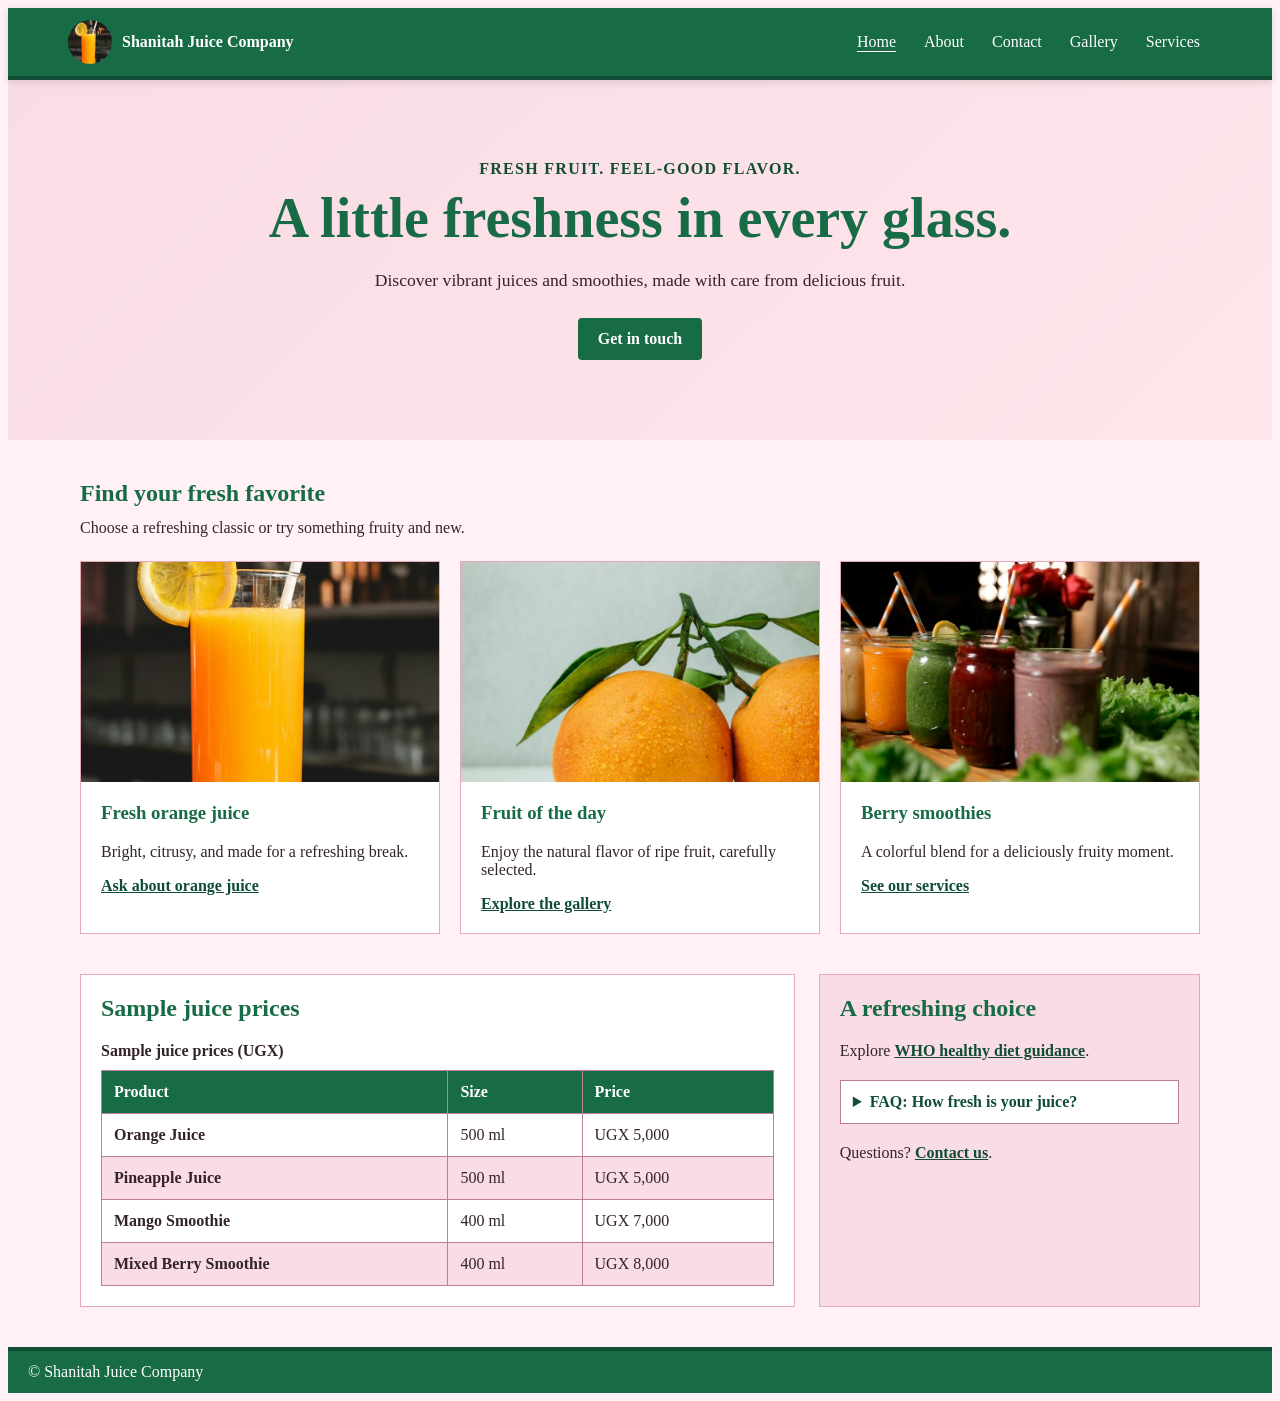
<file: index.html>
<!DOCTYPE html>
<html lang="en">
<head>
  <meta charset="UTF-8">
  <meta name="viewport" content="width=device-width, initial-scale=1.0">
  <title>Fresh Juice & Smoothies | Shanitah Juice Company</title>
  <link rel="stylesheet" href="style.css">
</head>
<body class="landing-page">
  <header class="landing-header">
    <nav aria-label="Main navigation">
      <a class="brand" href="index.html">
        <img src="orange-juice.jpg" alt="Glass of orange juice representing Shanitah Juice Company">
        <span>Shanitah Juice Company</span>
      </a>
      <ul class="nav-links">
        <li><a href="index.html" aria-current="page">Home</a></li>
        <li><a href="about.html">About</a></li>
        <li><a href="contact.html">Contact</a></li>
        <li><a href="gallery.html">Gallery</a></li>
        <li><a href="services.html">Services</a></li>
      </ul>
    </nav>
  </header>
  <main>
    <section class="landing-hero" aria-labelledby="welcome-heading">
      <p class="landing-eyebrow">Fresh fruit. Feel-good flavor.</p>
      <h1 id="welcome-heading">A little freshness in every glass.</h1>
      <p>Discover vibrant juices and smoothies, made with care from delicious fruit.</p>
      <a class="landing-cta" href="contact.html">Get in touch</a>
    </section>
    <section class="landing-products" id="products" aria-labelledby="products-heading">
      <h2 id="products-heading">Find your fresh favorite</h2>
      <p class="landing-intro">Choose a refreshing classic or try something fruity and new.</p>
      <div class="product-grid">
        <article class="product-card">
          <img src="orange-juice.jpg" alt="Glass of orange juice garnished with a fresh orange slice">
          <div class="product-card-content">
            <h3>Fresh orange juice</h3>
            <p>Bright, citrusy, and made for a refreshing break.</p>
            <a href="contact.html">Ask about orange juice</a>
          </div>
        </article>
        <article class="product-card">
          <img src="fresh-fruit.jpg" alt="Fresh oranges ready to be made into juice">
          <div class="product-card-content">
            <h3>Fruit of the day</h3>
            <p>Enjoy the natural flavor of ripe fruit, carefully selected.</p>
            <a href="gallery.html">Explore the gallery</a>
          </div>
        </article>
        <article class="product-card">
          <img src="berry-smoothie.jpg" alt="Colorful fruit smoothies served in glass jars">
          <div class="product-card-content">
            <h3>Berry smoothies</h3>
            <p>A colorful blend for a deliciously fruity moment.</p>
            <a href="services.html">See our services</a>
          </div>
        </article>
      </div>
    </section>
    <section class="landing-bottom" aria-label="Prices and helpful information">
      <section class="landing-prices" aria-labelledby="prices-heading">
        <h2 id="prices-heading">Sample juice prices</h2>
        <div class="table-wrap">
          <table class="price-table">
            <caption>Sample juice prices (UGX)</caption>
            <thead>
              <tr>
                <th scope="col">Product</th>
                <th scope="col">Size</th>
                <th scope="col">Price</th>
              </tr>
            </thead>
            <tbody>
              <tr>
                <th scope="row">Orange Juice</th>
                <td>500 ml</td>
                <td>UGX 5,000</td>
              </tr>
              <tr>
                <th scope="row">Pineapple Juice</th>
                <td>500 ml</td>
                <td>UGX 5,000</td>
              </tr>
              <tr>
                <th scope="row">Mango Smoothie</th>
                <td>400 ml</td>
                <td>UGX 7,000</td>
              </tr>
              <tr>
                <th scope="row">Mixed Berry Smoothie</th>
                <td>400 ml</td>
                <td>UGX 8,000</td>
              </tr>
            </tbody>
          </table>
        </div>
      </section>
      <aside class="landing-aside" aria-labelledby="healthy-heading">
        <h2 id="healthy-heading">A refreshing choice</h2>
        <p>Explore <a href="https://www.who.int/health-topics/healthy-diet" target="_blank" rel="noopener noreferrer">WHO healthy diet guidance</a>.</p>
        <details class="home-details">
          <summary>FAQ: How fresh is your juice?</summary>
          <p>We prepare our juice with ripe fruit for a fresh, flavorful drink.</p>
        </details>
        <p>Questions? <a href="contact.html">Contact us</a>.</p>
      </aside>
    </section>
  </main>
  <footer class="site-footer">
    <p>&copy; Shanitah Juice Company</p>
  </footer>
</body>
</html>
</file>
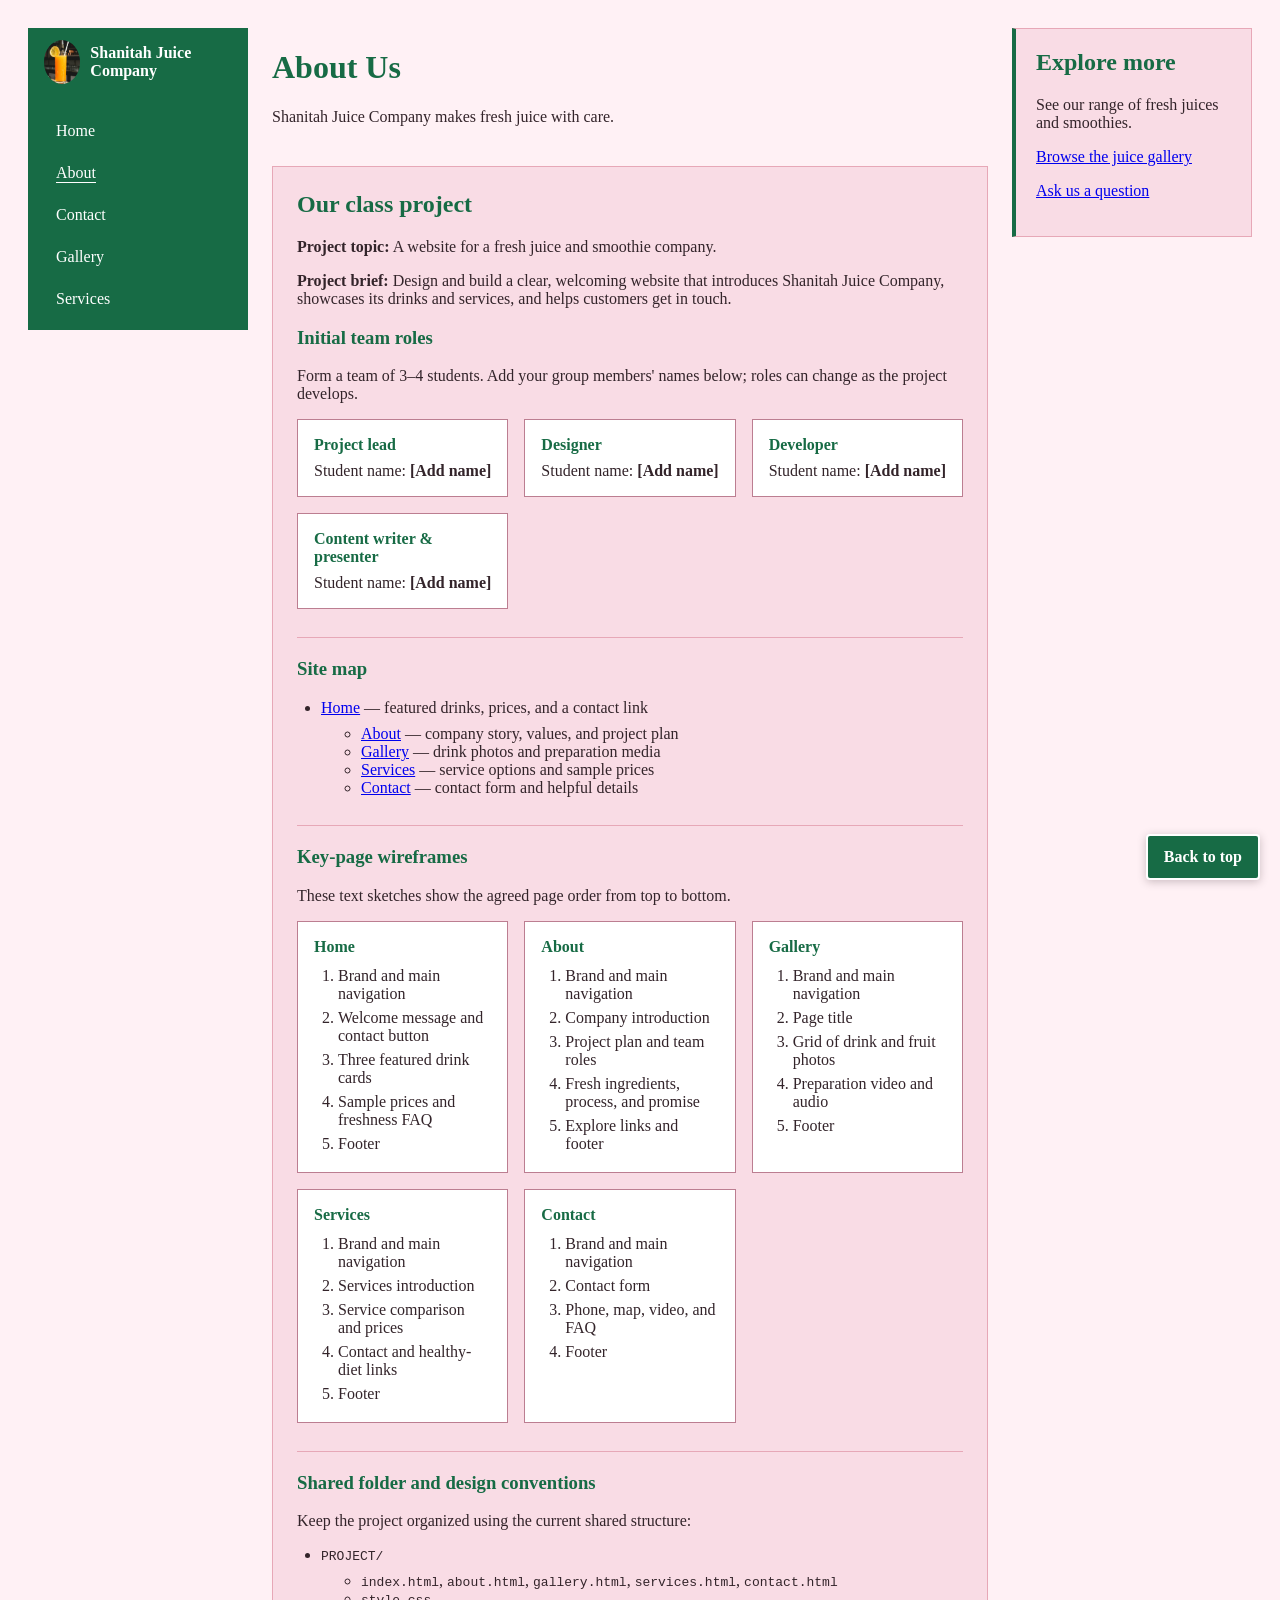
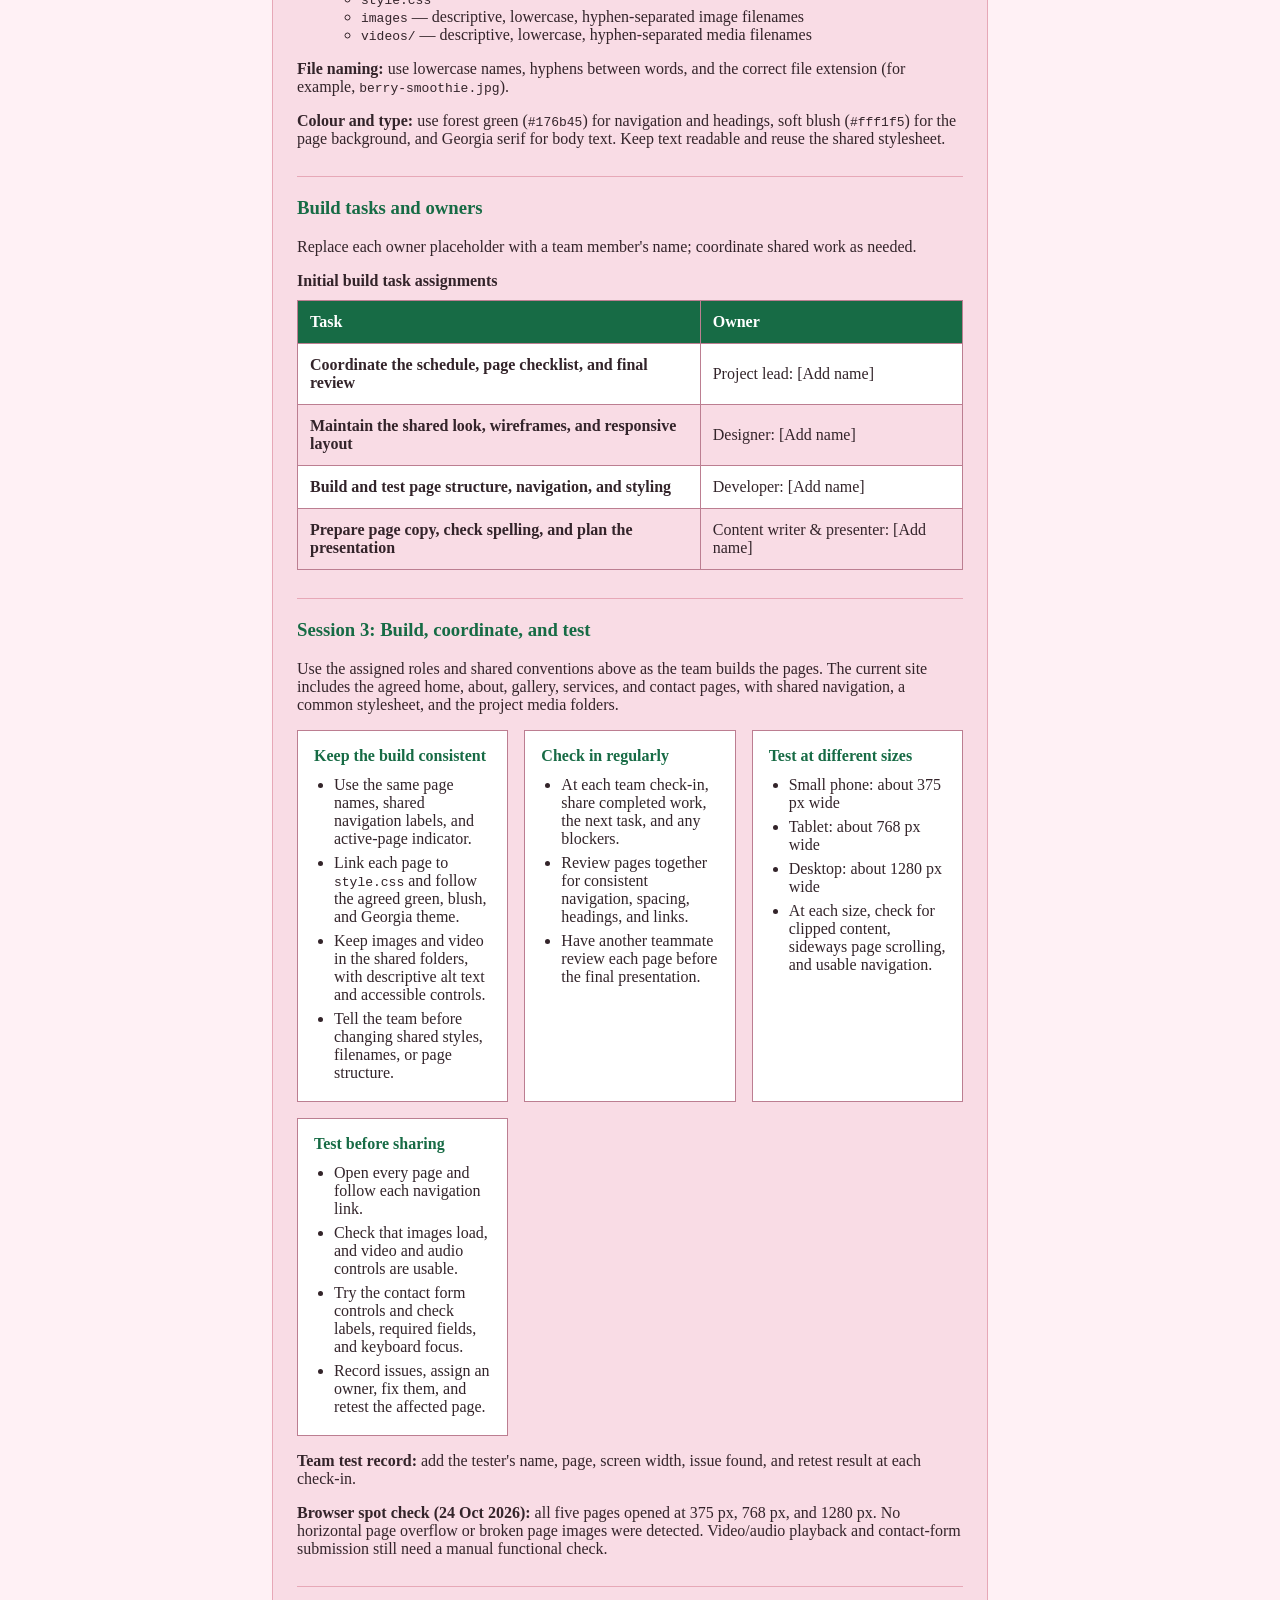
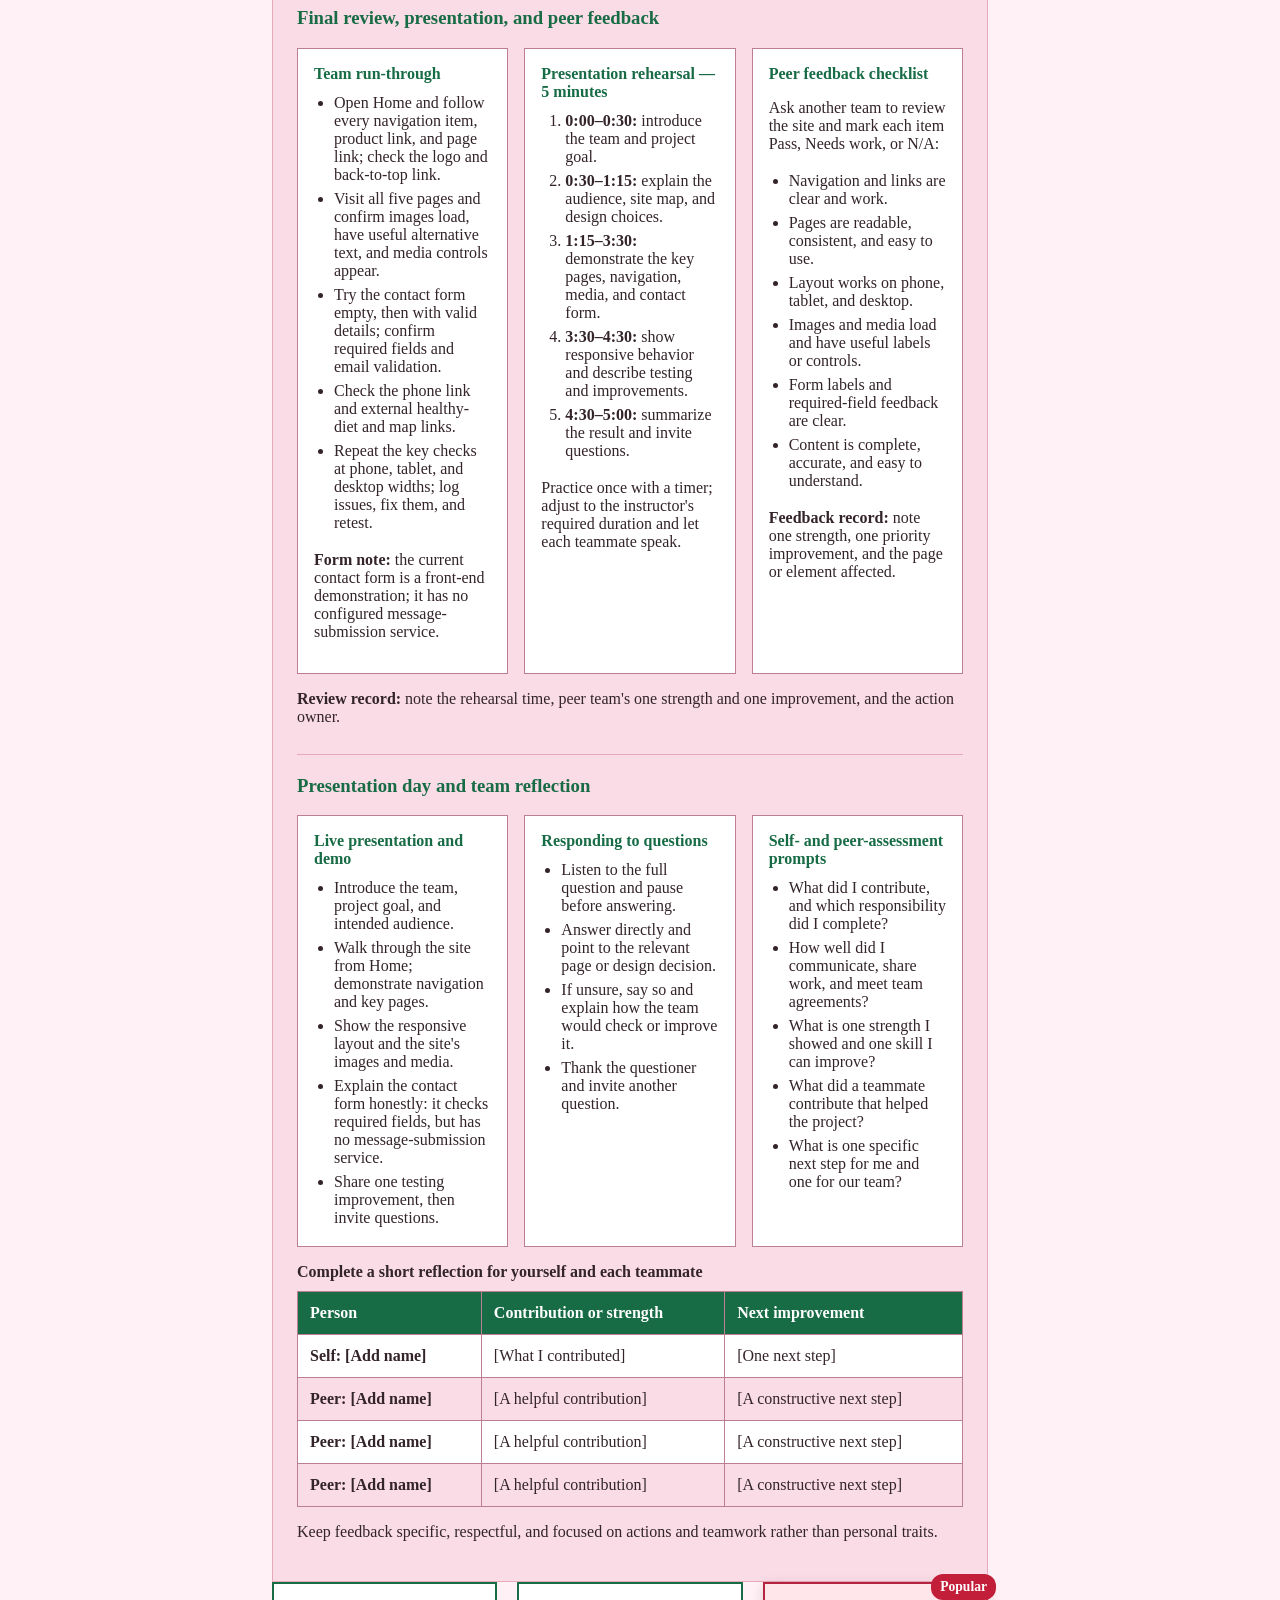
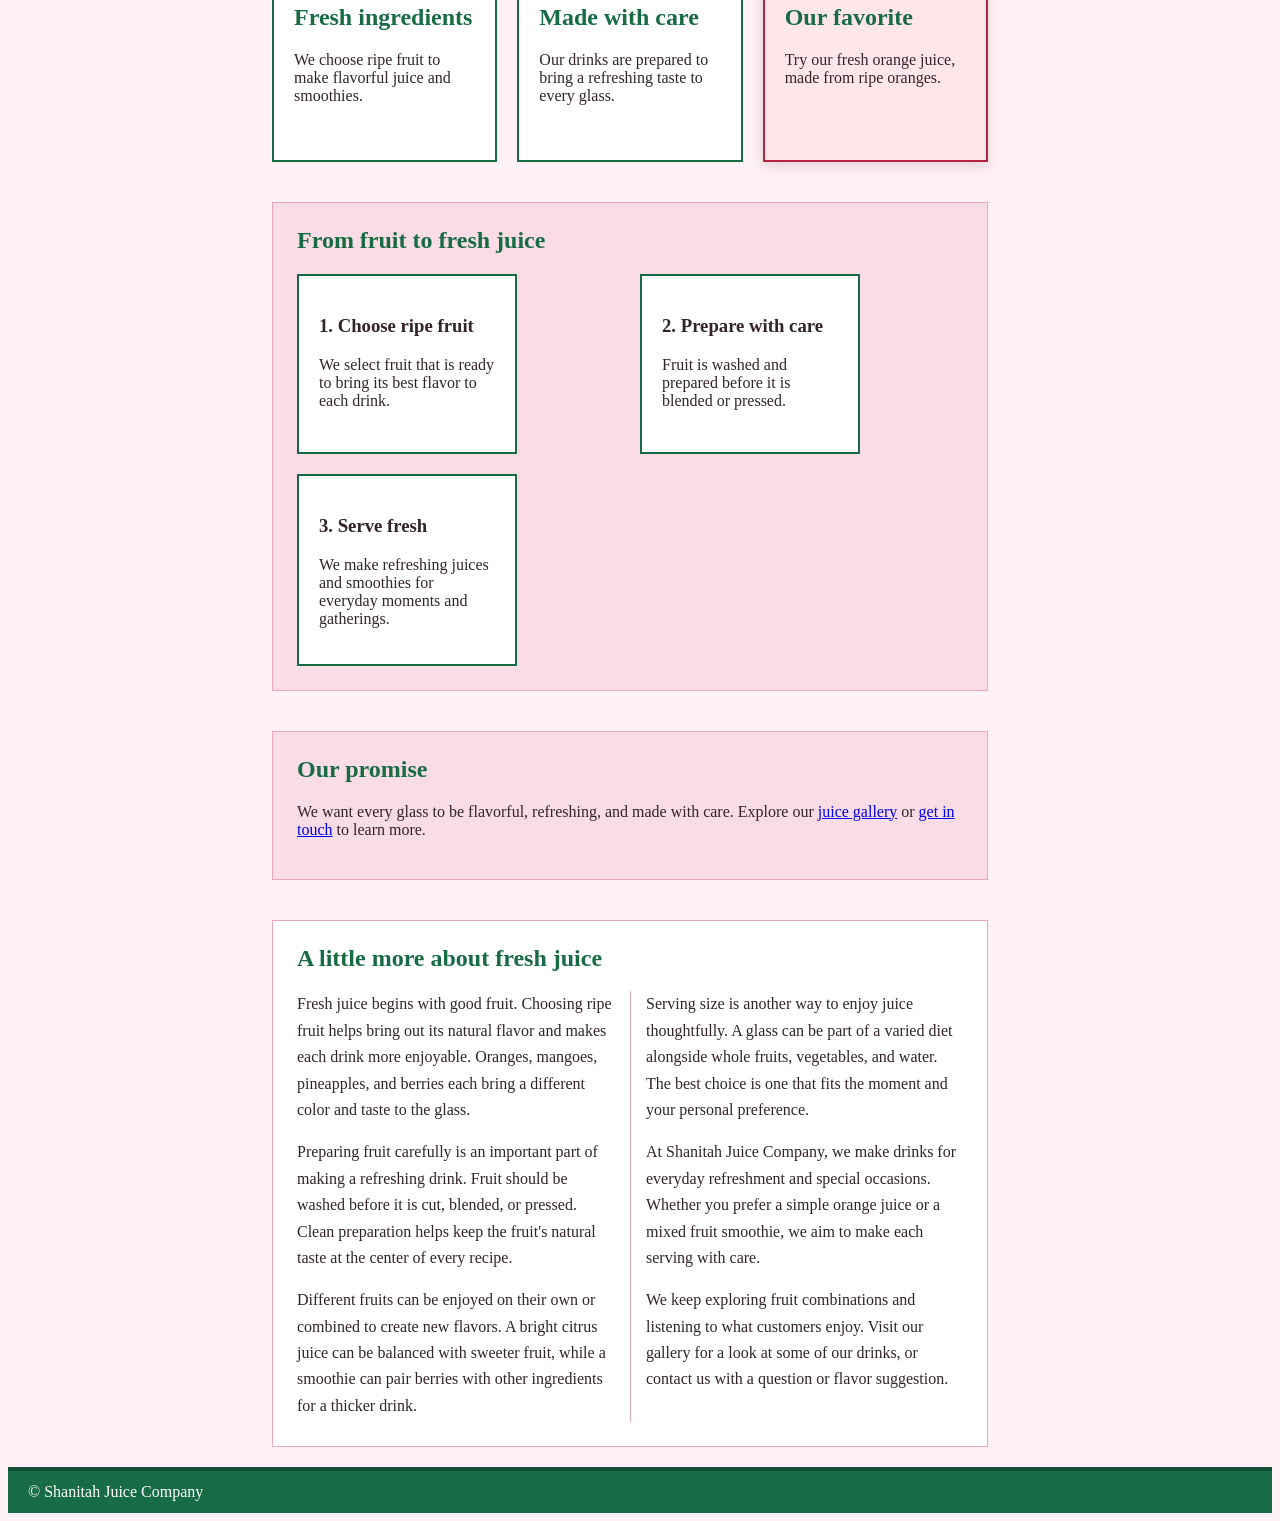
<file: about.html>
<!DOCTYPE html>
<html lang="en">
<head>
  <meta charset="UTF-8">
  <meta name="viewport" content="width=device-width, initial-scale=1.0">
  <title>About | Shanitah Juice Company</title>
  <link rel="stylesheet" href="style.css">
</head>
<body class="positioning-page">
  <div class="responsive-layout">
    <header id="page-top">
      <nav aria-label="Main navigation">
        <a class="brand" href="index.html">
          <img src="orange-juice.jpg" alt="Glass of orange juice representing Shanitah Juice Company">
          <span>Shanitah Juice Company</span>
        </a>
        <ul class="nav-links">
          <li><a href="index.html">Home</a></li>
          <li><a href="about.html" aria-current="page">About</a></li>
          <li><a href="contact.html">Contact</a></li>
          <li><a href="gallery.html">Gallery</a></li>
          <li><a href="services.html">Services</a></li>
        </ul>
      </nav>
    </header>
  <main class="container about-page responsive-content">
    <h1>About Us</h1>
    <p>Shanitah Juice Company makes fresh juice with care.</p>
    <section class="project-planning" aria-labelledby="project-heading">
      <h2 id="project-heading">Our class project</h2>
      <p><strong>Project topic:</strong> A website for a fresh juice and smoothie company.</p>
      <p><strong>Project brief:</strong> Design and build a clear, welcoming website that introduces Shanitah Juice Company, showcases its drinks and services, and helps customers get in touch.</p>
      <h3>Initial team roles</h3>
      <p>Form a team of 3–4 students. Add your group members' names below; roles can change as the project develops.</p>
      <div class="project-role-grid">
        <article class="project-role">
          <h4>Project lead</h4>
          <p>Student name: <span>[Add name]</span></p>
        </article>
        <article class="project-role">
          <h4>Designer</h4>
          <p>Student name: <span>[Add name]</span></p>
        </article>
        <article class="project-role">
          <h4>Developer</h4>
          <p>Student name: <span>[Add name]</span></p>
        </article>
        <article class="project-role">
          <h4>Content writer &amp; presenter</h4>
          <p>Student name: <span>[Add name]</span></p>
        </article>
      </div>
      <section class="planning-block" aria-labelledby="site-map-heading">
        <h3 id="site-map-heading">Site map</h3>
        <ul class="site-map">
          <li><a href="index.html">Home</a> — featured drinks, prices, and a contact link
            <ul>
              <li><a href="about.html">About</a> — company story, values, and project plan</li>
              <li><a href="gallery.html">Gallery</a> — drink photos and preparation media</li>
              <li><a href="services.html">Services</a> — service options and sample prices</li>
              <li><a href="contact.html">Contact</a> — contact form and helpful details</li>
            </ul>
          </li>
        </ul>
      </section>
      <section class="planning-block" aria-labelledby="wireframes-heading">
        <h3 id="wireframes-heading">Key-page wireframes</h3>
        <p>These text sketches show the agreed page order from top to bottom.</p>
        <div class="wireframe-grid">
          <article class="wireframe-card">
            <h4>Home</h4>
            <ol><li>Brand and main navigation</li><li>Welcome message and contact button</li><li>Three featured drink cards</li><li>Sample prices and freshness FAQ</li><li>Footer</li></ol>
          </article>
          <article class="wireframe-card">
            <h4>About</h4>
            <ol><li>Brand and main navigation</li><li>Company introduction</li><li>Project plan and team roles</li><li>Fresh ingredients, process, and promise</li><li>Explore links and footer</li></ol>
          </article>
          <article class="wireframe-card">
            <h4>Gallery</h4>
            <ol><li>Brand and main navigation</li><li>Page title</li><li>Grid of drink and fruit photos</li><li>Preparation video and audio</li><li>Footer</li></ol>
          </article>
          <article class="wireframe-card">
            <h4>Services</h4>
            <ol><li>Brand and main navigation</li><li>Services introduction</li><li>Service comparison and prices</li><li>Contact and healthy-diet links</li><li>Footer</li></ol>
          </article>
          <article class="wireframe-card">
            <h4>Contact</h4>
            <ol><li>Brand and main navigation</li><li>Contact form</li><li>Phone, map, video, and FAQ</li><li>Footer</li></ol>
          </article>
        </div>
      </section>
      <section class="planning-block" aria-labelledby="conventions-heading">
        <h3 id="conventions-heading">Shared folder and design conventions</h3>
        <p>Keep the project organized using the current shared structure:</p>
        <ul class="folder-tree">
          <li><code>PROJECT/</code>
            <ul>
              <li><code>index.html</code>, <code>about.html</code>, <code>gallery.html</code>, <code>services.html</code>, <code>contact.html</code></li>
              <li><code>style.css</code></li>
              <li><code>images</code> — descriptive, lowercase, hyphen-separated image filenames</li>
              <li><code>videos/</code> — descriptive, lowercase, hyphen-separated media filenames</li>
            </ul>
          </li>
        </ul>
        <p><strong>File naming:</strong> use lowercase names, hyphens between words, and the correct file extension (for example, <code>berry-smoothie.jpg</code>).</p>
        <p><strong>Colour and type:</strong> use forest green (<code>#176b45</code>) for navigation and headings, soft blush (<code>#fff1f5</code>) for the page background, and Georgia serif for body text. Keep text readable and reuse the shared stylesheet.</p>
      </section>
      <section class="planning-block" aria-labelledby="build-tasks-heading">
        <h3 id="build-tasks-heading">Build tasks and owners</h3>
        <p>Replace each owner placeholder with a team member's name; coordinate shared work as needed.</p>
        <div class="table-wrap">
          <table class="price-table task-table">
            <caption>Initial build task assignments</caption>
            <thead>
              <tr><th scope="col">Task</th><th scope="col">Owner</th></tr>
            </thead>
            <tbody>
              <tr><th scope="row">Coordinate the schedule, page checklist, and final review</th><td>Project lead: [Add name]</td></tr>
              <tr><th scope="row">Maintain the shared look, wireframes, and responsive layout</th><td>Designer: [Add name]</td></tr>
              <tr><th scope="row">Build and test page structure, navigation, and styling</th><td>Developer: [Add name]</td></tr>
              <tr><th scope="row">Prepare page copy, check spelling, and plan the presentation</th><td>Content writer &amp; presenter: [Add name]</td></tr>
            </tbody>
          </table>
        </div>
      </section>
      <section class="planning-block" aria-labelledby="build-practice-heading">
        <h3 id="build-practice-heading">Session 3: Build, coordinate, and test</h3>
        <p>Use the assigned roles and shared conventions above as the team builds the pages. The current site includes the agreed home, about, gallery, services, and contact pages, with shared navigation, a common stylesheet, and the project media folders.</p>
        <div class="wireframe-grid">
          <article class="wireframe-card">
            <h4>Keep the build consistent</h4>
            <ul>
              <li>Use the same page names, shared navigation labels, and active-page indicator.</li>
              <li>Link each page to <code>style.css</code> and follow the agreed green, blush, and Georgia theme.</li>
              <li>Keep images and video in the shared folders, with descriptive alt text and accessible controls.</li>
              <li>Tell the team before changing shared styles, filenames, or page structure.</li>
            </ul>
          </article>
          <article class="wireframe-card">
            <h4>Check in regularly</h4>
            <ul>
              <li>At each team check-in, share completed work, the next task, and any blockers.</li>
              <li>Review pages together for consistent navigation, spacing, headings, and links.</li>
              <li>Have another teammate review each page before the final presentation.</li>
            </ul>
          </article>
          <article class="wireframe-card">
            <h4>Test at different sizes</h4>
            <ul>
              <li>Small phone: about 375 px wide</li>
              <li>Tablet: about 768 px wide</li>
              <li>Desktop: about 1280 px wide</li>
              <li>At each size, check for clipped content, sideways page scrolling, and usable navigation.</li>
            </ul>
          </article>
          <article class="wireframe-card">
            <h4>Test before sharing</h4>
            <ul>
              <li>Open every page and follow each navigation link.</li>
              <li>Check that images load, and video and audio controls are usable.</li>
              <li>Try the contact form controls and check labels, required fields, and keyboard focus.</li>
              <li>Record issues, assign an owner, fix them, and retest the affected page.</li>
            </ul>
          </article>
        </div>
        <p><strong>Team test record:</strong> add the tester's name, page, screen width, issue found, and retest result at each check-in.</p>
        <p><strong>Browser spot check (24 Oct 2026):</strong> all five pages opened at 375 px, 768 px, and 1280 px. No horizontal page overflow or broken page images were detected. Video/audio playback and contact-form submission still need a manual functional check.</p>
      </section>
      <section class="planning-block" aria-labelledby="final-review-heading">
        <h3 id="final-review-heading">Final review, presentation, and peer feedback</h3>
        <div class="wireframe-grid">
          <article class="wireframe-card">
            <h4>Team run-through</h4>
            <ul>
              <li>Open Home and follow every navigation item, product link, and page link; check the logo and back-to-top link.</li>
              <li>Visit all five pages and confirm images load, have useful alternative text, and media controls appear.</li>
              <li>Try the contact form empty, then with valid details; confirm required fields and email validation.</li>
              <li>Check the phone link and external healthy-diet and map links.</li>
              <li>Repeat the key checks at phone, tablet, and desktop widths; log issues, fix them, and retest.</li>
            </ul>
            <p><strong>Form note:</strong> the current contact form is a front-end demonstration; it has no configured message-submission service.</p>
          </article>
          <article class="wireframe-card">
            <h4>Presentation rehearsal — 5 minutes</h4>
            <ol>
              <li><strong>0:00–0:30:</strong> introduce the team and project goal.</li>
              <li><strong>0:30–1:15:</strong> explain the audience, site map, and design choices.</li>
              <li><strong>1:15–3:30:</strong> demonstrate the key pages, navigation, media, and contact form.</li>
              <li><strong>3:30–4:30:</strong> show responsive behavior and describe testing and improvements.</li>
              <li><strong>4:30–5:00:</strong> summarize the result and invite questions.</li>
            </ol>
            <p>Practice once with a timer; adjust to the instructor's required duration and let each teammate speak.</p>
          </article>
          <article class="wireframe-card">
            <h4>Peer feedback checklist</h4>
            <p>Ask another team to review the site and mark each item Pass, Needs work, or N/A:</p>
            <ul>
              <li>Navigation and links are clear and work.</li>
              <li>Pages are readable, consistent, and easy to use.</li>
              <li>Layout works on phone, tablet, and desktop.</li>
              <li>Images and media load and have useful labels or controls.</li>
              <li>Form labels and required-field feedback are clear.</li>
              <li>Content is complete, accurate, and easy to understand.</li>
            </ul>
            <p><strong>Feedback record:</strong> note one strength, one priority improvement, and the page or element affected.</p>
          </article>
        </div>
        <p><strong>Review record:</strong> note the rehearsal time, peer team's one strength and one improvement, and the action owner.</p>
      </section>
      <section class="planning-block" aria-labelledby="presentation-day-heading">
        <h3 id="presentation-day-heading">Presentation day and team reflection</h3>
        <div class="wireframe-grid">
          <article class="wireframe-card">
            <h4>Live presentation and demo</h4>
            <ul>
              <li>Introduce the team, project goal, and intended audience.</li>
              <li>Walk through the site from Home; demonstrate navigation and key pages.</li>
              <li>Show the responsive layout and the site's images and media.</li>
              <li>Explain the contact form honestly: it checks required fields, but has no message-submission service.</li>
              <li>Share one testing improvement, then invite questions.</li>
            </ul>
          </article>
          <article class="wireframe-card">
            <h4>Responding to questions</h4>
            <ul>
              <li>Listen to the full question and pause before answering.</li>
              <li>Answer directly and point to the relevant page or design decision.</li>
              <li>If unsure, say so and explain how the team would check or improve it.</li>
              <li>Thank the questioner and invite another question.</li>
            </ul>
          </article>
          <article class="wireframe-card">
            <h4>Self- and peer-assessment prompts</h4>
            <ul>
              <li>What did I contribute, and which responsibility did I complete?</li>
              <li>How well did I communicate, share work, and meet team agreements?</li>
              <li>What is one strength I showed and one skill I can improve?</li>
              <li>What did a teammate contribute that helped the project?</li>
              <li>What is one specific next step for me and one for our team?</li>
            </ul>
          </article>
        </div>
        <div class="table-wrap">
          <table class="price-table assessment-table">
            <caption>Complete a short reflection for yourself and each teammate</caption>
            <thead>
              <tr><th scope="col">Person</th><th scope="col">Contribution or strength</th><th scope="col">Next improvement</th></tr>
            </thead>
            <tbody>
              <tr><th scope="row">Self: [Add name]</th><td>[What I contributed]</td><td>[One next step]</td></tr>
              <tr><th scope="row">Peer: [Add name]</th><td>[A helpful contribution]</td><td>[A constructive next step]</td></tr>
              <tr><th scope="row">Peer: [Add name]</th><td>[A helpful contribution]</td><td>[A constructive next step]</td></tr>
              <tr><th scope="row">Peer: [Add name]</th><td>[A helpful contribution]</td><td>[A constructive next step]</td></tr>
            </tbody>
          </table>
        </div>
        <p>Keep feedback specific, respectful, and focused on actions and teamwork rather than personal traits.</p>
      </section>
    </section>
    <div class="row cards-grid">
      <div class="col">
        <div class="about-card">
          <h2>Fresh ingredients</h2>
          <p>We choose ripe fruit to make flavorful juice and smoothies.</p>
        </div>
      </div>
      <div class="col">
        <div class="about-card">
          <h2>Made with care</h2>
          <p>Our drinks are prepared to bring a refreshing taste to every glass.</p>
        </div>
      </div>
      <div class="col">
        <div class="about-card" id="featured-product">
          <span class="notification-badge">Popular</span>
          <h2>Our favorite</h2>
          <p>Try our fresh orange juice, made from ripe oranges.</p>
        </div>
      </div>
    </div>
    <section class="about-process" aria-labelledby="process-heading">
      <h2 id="process-heading">From fruit to fresh juice</h2>
      <div class="row">
        <div class="col">
          <div class="about-card">
            <h3>1. Choose ripe fruit</h3>
            <p>We select fruit that is ready to bring its best flavor to each drink.</p>
          </div>
        </div>
        <div class="col">
          <div class="about-card">
            <h3>2. Prepare with care</h3>
            <p>Fruit is washed and prepared before it is blended or pressed.</p>
          </div>
        </div>
        <div class="col">
          <div class="about-card">
            <h3>3. Serve fresh</h3>
            <p>We make refreshing juices and smoothies for everyday moments and gatherings.</p>
          </div>
        </div>
      </div>
    </section>
    <section class="about-values" aria-labelledby="values-heading">
      <h2 id="values-heading">Our promise</h2>
      <p>We want every glass to be flavorful, refreshing, and made with care. Explore our <a href="gallery.html">juice gallery</a> or <a href="contact.html">get in touch</a> to learn more.</p>
    </section>
    <article class="about-article" aria-labelledby="article-heading">
      <h2 id="article-heading">A little more about fresh juice</h2>
      <div class="article-columns">
        <p>Fresh juice begins with good fruit. Choosing ripe fruit helps bring out its natural flavor and makes each drink more enjoyable. Oranges, mangoes, pineapples, and berries each bring a different color and taste to the glass.</p>
        <p>Preparing fruit carefully is an important part of making a refreshing drink. Fruit should be washed before it is cut, blended, or pressed. Clean preparation helps keep the fruit's natural taste at the center of every recipe.</p>
        <p>Different fruits can be enjoyed on their own or combined to create new flavors. A bright citrus juice can be balanced with sweeter fruit, while a smoothie can pair berries with other ingredients for a thicker drink.</p>
        <p>Serving size is another way to enjoy juice thoughtfully. A glass can be part of a varied diet alongside whole fruits, vegetables, and water. The best choice is one that fits the moment and your personal preference.</p>
        <p>At Shanitah Juice Company, we make drinks for everyday refreshment and special occasions. Whether you prefer a simple orange juice or a mixed fruit smoothie, we aim to make each serving with care.</p>
        <p>We keep exploring fruit combinations and listening to what customers enjoy. Visit our gallery for a look at some of our drinks, or contact us with a question or flavor suggestion.</p>
      </div>
    </article>
  </main>
    <aside class="responsive-sidebar" aria-labelledby="sidebar-heading">
      <h2 id="sidebar-heading">Explore more</h2>
      <p>See our range of fresh juices and smoothies.</p>
      <p><a href="gallery.html">Browse the juice gallery</a></p>
      <p><a href="contact.html">Ask us a question</a></p>
    </aside>
  </div>
  <footer class="site-footer">
    <p>&copy; Shanitah Juice Company</p>
  </footer>
  <a class="back-to-top" href="#page-top">Back to top</a>
</body>
</html>
</file>
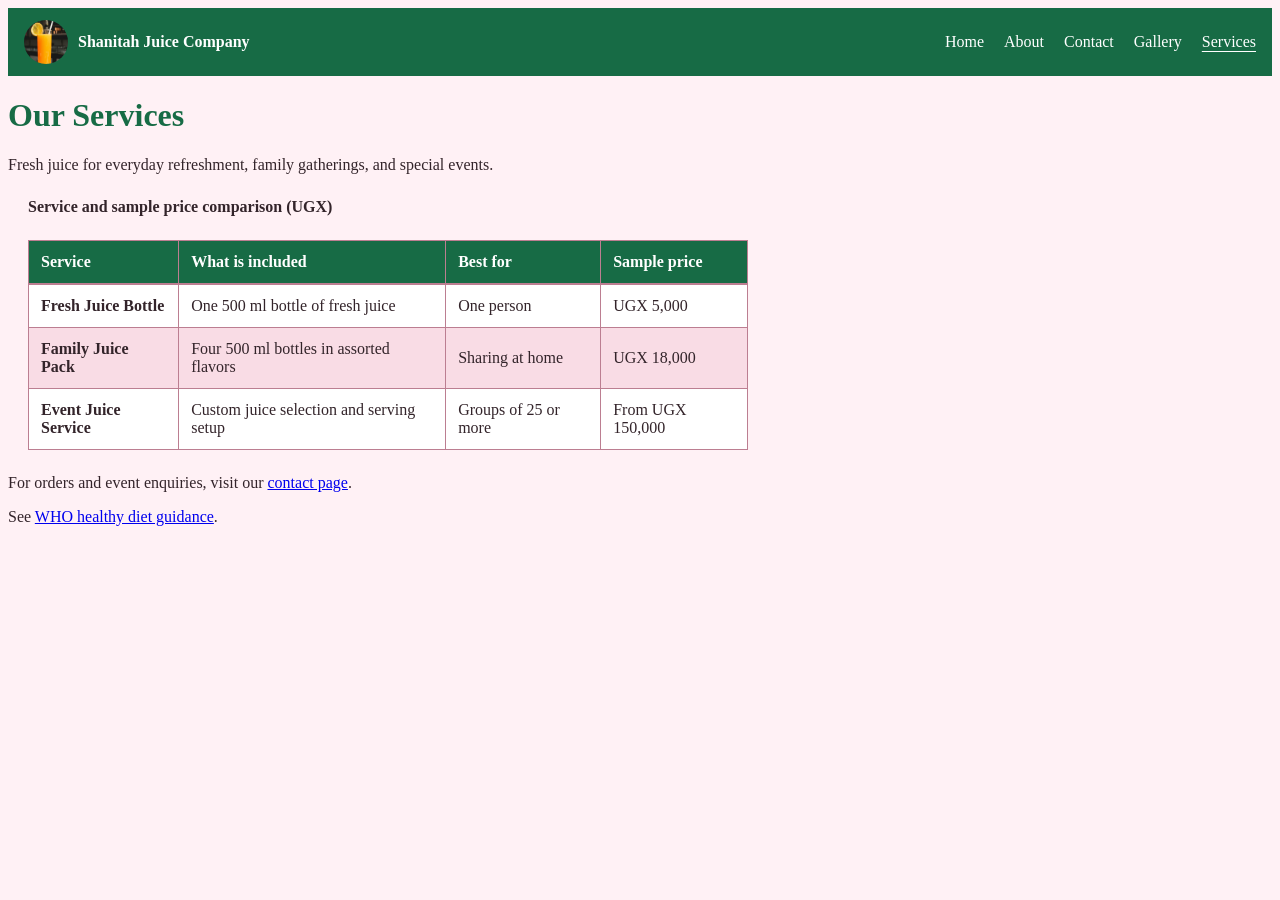
<file: services.html>
<!DOCTYPE html>
<html lang="en">
<head>
  <meta charset="UTF-8">
  <meta name="viewport" content="width=device-width, initial-scale=1.0">
  <title>Our Services | Shanitah Juice Company</title>
  <link rel="stylesheet" href="style.css">
</head>
<body>
  <nav aria-label="Main navigation">
    <a class="brand" href="index.html">
      <img src="orange-juice.jpg" alt="Glass of orange juice representing Shanitah Juice Company">
      <span>Shanitah Juice Company</span>
    </a>
    <a href="index.html">Home</a>
    <a href="about.html">About</a>
    <a href="contact.html">Contact</a>
    <a href="gallery.html">Gallery</a>
    <a href="services.html" aria-current="page">Services</a>
  </nav>
  <main>
    <h1>Our Services</h1>
    <p>Fresh juice for everyday refreshment, family gatherings, and special events.</p>
    <p class="table-label">Service and sample price comparison (UGX)</p>
    <div class="table-wrap">
      <table class="price-table">
        <caption class="visually-hidden">Service and sample price comparison (UGX)</caption>
        <thead>
          <tr>
            <th scope="col">Service</th>
            <th scope="col">What is included</th>
            <th scope="col">Best for</th>
            <th scope="col">Sample price</th>
          </tr>
        </thead>
        <tbody>
          <tr>
            <th scope="row">Fresh Juice Bottle</th>
            <td>One 500 ml bottle of fresh juice</td>
            <td>One person</td>
            <td>UGX 5,000</td>
          </tr>
          <tr>
            <th scope="row">Family Juice Pack</th>
            <td>Four 500 ml bottles in assorted flavors</td>
            <td>Sharing at home</td>
            <td>UGX 18,000</td>
          </tr>
          <tr>
            <th scope="row">Event Juice Service</th>
            <td>Custom juice selection and serving setup</td>
            <td>Groups of 25 or more</td>
            <td>From UGX 150,000</td>
          </tr>
        </tbody>
      </table>
    </div>
    <p>For orders and event enquiries, visit our <a href="contact.html">contact page</a>.</p>
    <p>See <a href="https://www.who.int/health-topics/healthy-diet" target="_blank" rel="noopener noreferrer">WHO healthy diet guidance</a>.</p>
  </main>
</body>
</html>
</file>
<file: style.css>
* {
  box-sizing: border-box;
}

body {
  background-color: #fff1f5;
  color: #33242a;
  font-family: Georgia, serif;
}

h1 {
  color: #176b45;
}

nav {
  display: flex;
  align-items: center;
  flex-wrap: wrap;
  gap: 20px;
  padding: 12px 16px;
  background-color: #176b45;
}

nav .nav-links {
  display: flex;
  flex-wrap: wrap;
  gap: 4px;
  margin: 0;
  padding: 0;
  list-style: none;
}

nav .nav-links a {
  display: block;
  padding: 10px 12px;
  border-radius: 3px;
}

nav .nav-links a:hover,
nav .nav-links a:focus-visible {
  background-color: #104d34;
}

header {
  border-bottom: 4px solid #104d34;
}

.positioning-page header {
  position: sticky;
  top: 0;
  z-index: 10;
}

nav .brand {
  display: flex;
  align-items: center;
  gap: 10px;
  margin-right: auto;
  font-weight: bold;
}

nav .brand img {
  width: 44px;
  height: 44px;
  border-radius: 50%;
  object-fit: cover;
}

nav a {
  color: #ffffff;
  text-decoration: none;
}

a:focus-visible {
  outline: 3px solid #b4233f;
  outline-offset: 3px;
}

nav a:hover,
nav a:focus-visible {
  color: #ffd6df;
}

nav a[aria-current="page"] {
  text-decoration: underline;
  text-underline-offset: 4px;
}

.container {
  width: min(100% - 40px, 1000px);
  margin: 32px auto;
}

.responsive-layout {
  display: flex;
  flex-direction: column;
  gap: 20px;
  padding: 20px;
}

.responsive-content.container {
  width: 100%;
  max-width: none;
  min-width: 0;
  margin: 0;
}

.responsive-sidebar {
  padding: 20px;
  border: 1px solid #e7a8b7;
  border-left: 4px solid #176b45;
  background-color: #f9dce5;
}

.responsive-sidebar h2 {
  margin-top: 0;
  color: #176b45;
}

.about-page > p {
  margin-bottom: 24px;
}

.row {
  display: flex;
  flex-wrap: wrap;
  gap: 20px;
}

.cards-grid {
  justify-content: space-around;
  align-items: stretch;
}

.col {
  flex: 1 1 220px;
}

.about-card {
  position: relative;
  box-sizing: border-box;
  width: 220px;
  min-height: 180px;
  padding: 20px;
  border: 2px solid #176b45;
  background-color: #ffffff;
  transition: transform 180ms ease, box-shadow 180ms ease;
}

.cards-grid .col {
  display: flex;
}

.cards-grid .about-card {
  width: 100%;
}

.cards-grid .about-card:hover {
  transform: translateY(-5px);
  box-shadow: 0 8px 16px #33242a26;
}

@media (prefers-reduced-motion: reduce) {
  .about-card {
    transition: none;
  }
}

.about-card h2 {
  margin-top: 0;
  color: #176b45;
}

#featured-product {
  border-color: #b4233f;
  background-color: #ffe6eb;
  box-shadow: 0 4px 12px #33242a26;
}

.notification-badge {
  position: absolute;
  top: -10px;
  right: -10px;
  padding: 5px 9px;
  border-radius: 12px;
  background-color: #c21e3a;
  color: #ffffff;
  font-size: 0.85rem;
  font-weight: bold;
}

.about-process,
.about-values,
.project-planning {
  margin-top: 40px;
  padding: 24px;
  border: 1px solid #e7a8b7;
  background-color: #f9dce5;
}

.project-planning h2,
.project-planning h3 {
  color: #176b45;
}

.project-planning h2 {
  margin-top: 0;
}

.project-role-grid {
  display: grid;
  grid-template-columns: repeat(auto-fit, minmax(180px, 1fr));
  gap: 16px;
}

.project-role {
  padding: 16px;
  border: 1px solid #bc7e91;
  background-color: #ffffff;
}

.project-role h4 {
  margin: 0 0 8px;
  color: #176b45;
}

.project-role p {
  margin: 0;
}

.project-role span {
  font-weight: bold;
}

.planning-block {
  margin-top: 28px;
  padding-top: 20px;
  border-top: 1px solid #e7a8b7;
}

.planning-block h3 {
  margin-top: 0;
}

.site-map,
.folder-tree {
  padding-left: 24px;
}

.site-map ul,
.folder-tree ul {
  margin-top: 8px;
}

.wireframe-grid {
  display: grid;
  grid-template-columns: repeat(auto-fit, minmax(200px, 1fr));
  gap: 16px;
}

.wireframe-card {
  padding: 16px;
  border: 1px solid #bc7e91;
  background-color: #ffffff;
}

.wireframe-card h4 {
  margin: 0 0 8px;
  color: #176b45;
}

.wireframe-card ol {
  margin: 0;
  padding-left: 24px;
}

.wireframe-card ol li,
.wireframe-card ul li {
  padding: 3px 0;
}

.wireframe-card ul {
  margin: 0;
  padding-left: 20px;
}

.task-table {
  min-width: 520px;
}

.assessment-table {
  min-width: 680px;
}

.planning-block .table-wrap {
  margin: 16px 0 0;
}

.about-process h2,
.about-values h2,
.about-article h2 {
  margin-top: 0;
  color: #176b45;
}

.about-article {
  margin-top: 40px;
  padding: 24px;
  border: 1px solid #e7a8b7;
  background-color: #ffffff;
}

.article-columns {
  column-count: 2;
  column-gap: 32px;
  column-rule: 1px solid #e7a8b7;
}

.article-columns p {
  margin-top: 0;
  line-height: 1.65;
  break-inside: avoid;
}

.back-to-top {
  position: fixed;
  right: 20px;
  bottom: 20px;
  z-index: 20;
  padding: 12px 16px;
  border: 2px solid #ffffff;
  border-radius: 4px;
  background-color: #176b45;
  color: #ffffff;
  font-weight: bold;
  text-decoration: none;
  box-shadow: 0 2px 8px #33242a40;
}

.back-to-top:hover,
.back-to-top:focus-visible {
  background-color: #104d34;
  text-decoration: underline;
}

.home-layout {
  display: grid;
  grid-template-columns: minmax(0, 1fr) 260px;
  gap: 24px;
  box-sizing: border-box;
  max-width: 1100px;
  margin: 24px auto;
  padding: 24px;
  border: 1px solid #e7a8b7;
  background-color: #ffffff;
  align-items: start;
}

.home-layout > div > section {
  padding: 20px;
  border: 1px solid #e7a8b7;
  border-left: 4px solid #176b45;
  background-color: #fff5f8;
}

.home-layout > div > section + section {
  margin-top: 24px;
}

.home-layout .card {
  margin: 20px 0;
}

.home-layout .table-wrap {
  margin: 0;
}

.home-aside {
  padding: 16px;
  border-left: 3px solid #176b45;
  background-color: #f9dce5;
}

.home-aside h2,
.home-layout section h2 {
  margin-top: 0;
}

.home-details {
  max-width: 560px;
  padding: 12px;
  border: 1px solid #bc7e91;
  background-color: #ffffff;
}

.home-details summary {
  color: #104d34;
  font-weight: bold;
  cursor: pointer;
}

.home-details summary:focus-visible {
  outline: 2px solid #176b45;
  outline-offset: 3px;
}

.site-footer {
  padding: 12px 20px;
  border-top: 4px solid #104d34;
  background-color: #176b45;
  color: #ffffff;
}

.site-footer p {
  margin: 0;
}

.card {
  width: 220px;
  padding: 20px;
  border: 2px solid #176b45;
  margin: 20px;
  background-color: #ffffff;
}

.gallery {
  display: grid;
  grid-template-columns: repeat(auto-fit, minmax(220px, 1fr));
  gap: 20px;
  max-width: 1000px;
  margin: 24px;
}

.gallery figure {
  margin: 0;
}

.gallery-image {
  display: block;
  width: 100%;
  height: 220px;
  object-fit: cover;
}

.gallery figcaption {
  margin-top: 8px;
}

.gallery-media {
  grid-column: 1 / -1;
  padding: 20px;
  border: 1px solid #e7a8b7;
  background-color: #ffffff;
}

.gallery-media h2 {
  margin-top: 0;
  color: #176b45;
}

.media-grid {
  display: grid;
  grid-template-columns: repeat(auto-fit, minmax(260px, 1fr));
  gap: 20px;
}

.media-card {
  padding: 16px;
  border: 1px solid #e7a8b7;
  background-color: #fff5f8;
}

.media-card h3 {
  margin-top: 0;
}

.media-card video,
.media-card audio {
  display: block;
  max-width: 100%;
}

.media-card video {
  width: 100%;
}

.media-card audio {
  width: 100%;
}

.table-wrap {
  max-width: 720px;
  margin: 24px 20px;
  overflow-x: auto;
}

.price-table {
  width: 100%;
  min-width: 460px;
  border-collapse: collapse;
  background-color: #ffffff;
}

.price-table caption {
  padding: 0 0 10px;
  font-weight: bold;
  text-align: left;
}

.visually-hidden {
  position: absolute;
  width: 1px;
  height: 1px;
  padding: 0;
  margin: -1px;
  overflow: hidden;
  clip-path: inset(50%);
  white-space: nowrap;
  border: 0;
}

.table-label {
  margin: 24px 20px 0;
  font-weight: bold;
}

.price-table th,
.price-table td {
  padding: 12px;
  border: 1px solid #bc7e91;
  text-align: left;
}

.price-table thead {
  background-color: #176b45;
  color: #ffffff;
}

.price-table tbody tr:nth-child(even):not(.category-row) {
  background-color: #f9dce5;
}

.price-table .category-row {
  background-color: #f2c3d0;
  color: #6f1d33;
}

.contact-form {
  display: grid;
  gap: 16px;
  max-width: 680px;
  margin: 24px 0;
}

.contact-form label {
  display: block;
  margin-bottom: 6px;
  font-weight: bold;
}

.contact-form input:not([type="range"]):not([type="radio"]):not([type="checkbox"]),
.contact-form select,
.contact-form textarea {
  box-sizing: border-box;
  width: 100%;
  padding: 10px;
  border: 1px solid #bc7e91;
  border-radius: 2px;
  font: inherit;
}

.contact-form fieldset {
  display: grid;
  gap: 16px;
  padding: 16px;
  border: 1px solid #bc7e91;
  background-color: #ffffff;
}

.contact-form legend {
  padding: 0 6px;
  font-weight: bold;
}

.contact-form input[type="range"] {
  display: block;
  width: 100%;
  accent-color: #176b45;
}

.contact-form .choice-option {
  display: flex;
  align-items: center;
  gap: 8px;
  font-weight: normal;
}

.contact-form .choice-option input {
  margin: 0;
  accent-color: #176b45;
}

.contact-form button {
  justify-self: start;
  padding: 10px 16px;
  border: 0;
  background-color: #176b45;
  color: #ffffff;
  font: inherit;
  cursor: pointer;
}

.contact-form button:hover,
.contact-form button:focus-visible {
  background-color: #104d34;
}

.map-section {
  margin: 24px 20px;
}

.contact-main {
  display: grid;
  grid-template-columns: minmax(0, 1.2fr) minmax(280px, 0.8fr);
  gap: 28px;
  max-width: 1200px;
  margin: 24px auto;
  padding: 0 20px;
  align-items: start;
}

.contact-main > section,
.contact-aside > section {
  padding: 20px;
  border: 1px solid #e7a8b7;
  background-color: #ffffff;
}

.contact-main > section {
  border-top: 4px solid #176b45;
}

.contact-main h1,
.contact-main h2 {
  margin-top: 0;
}

.contact-aside {
  display: grid;
  gap: 20px;
}

.contact-aside > section {
  border-left: 4px solid #176b45;
}

.contact-aside p {
  line-height: 1.5;
}

.juice-video-frame {
  width: 100%;
  max-width: 420px;
  aspect-ratio: 9 / 16;
  overflow: hidden;
  background-color: #33242a;
}

.juice-video-frame video {
  display: block;
  width: 100%;
  height: 100%;
  object-fit: contain;
}

.contact-faq details {
  padding: 12px;
  border: 1px solid #e7a8b7;
  background-color: #fff5f8;
}

.contact-faq summary {
  color: #104d34;
  font-weight: bold;
  cursor: pointer;
}

.contact-faq summary:focus-visible {
  outline: 2px solid #176b45;
  outline-offset: 3px;
}

.contact-map {
  display: block;
  max-width: 100%;
  border: 1px solid #bc7e91;
}

.landing-header {
  position: sticky;
  top: 0;
  z-index: 30;
  border-bottom: 4px solid #104d34;
  box-shadow: 0 2px 8px #33242a26;
}

.landing-header nav {
  justify-content: space-between;
  gap: 8px 20px;
}

.landing-header .brand {
  margin-right: 0;
}

.landing-header .nav-links {
  justify-content: center;
}

.landing-hero {
  padding: 56px 20px;
  background: linear-gradient(135deg, #f9dce5, #ffe6eb);
  text-align: center;
}

.landing-hero h1 {
  max-width: 760px;
  margin: 8px auto 16px;
  font-size: clamp(2rem, 6vw, 3.5rem);
}

.landing-hero > p:not(.landing-eyebrow) {
  max-width: 580px;
  margin: 0 auto 24px;
  font-size: 1.1rem;
  line-height: 1.6;
}

.landing-eyebrow {
  margin: 0;
  color: #104d34;
  font-weight: bold;
  letter-spacing: 0.08em;
  text-transform: uppercase;
}

.landing-cta {
  display: inline-block;
  padding: 12px 20px;
  border-radius: 4px;
  background-color: #176b45;
  color: #ffffff;
  font-weight: bold;
  text-decoration: none;
  transition: background-color 180ms ease, transform 180ms ease;
}

.landing-cta:hover,
.landing-cta:focus-visible {
  transform: translateY(-2px);
  background-color: #104d34;
}

.landing-products {
  max-width: 1160px;
  margin: 0 auto;
  padding: 40px 20px;
}

.landing-products > h2,
.landing-prices h2,
.landing-aside h2 {
  margin-top: 0;
  color: #176b45;
}

.landing-intro {
  margin-top: -8px;
  margin-bottom: 24px;
}

.product-grid {
  display: flex;
  flex-wrap: wrap;
  justify-content: center;
  align-items: stretch;
  gap: 20px;
}

.product-card {
  flex: 1 1 100%;
  min-width: 0;
  overflow: hidden;
  border: 1px solid #e7a8b7;
  background-color: #ffffff;
  transition: transform 180ms ease, box-shadow 180ms ease;
}

.product-card:hover {
  transform: translateY(-5px);
  box-shadow: 0 10px 22px #33242a26;
}

.product-card img {
  display: block;
  width: 100%;
  height: 220px;
  object-fit: cover;
}

.product-card-content {
  padding: 20px;
}

.product-card h3 {
  margin-top: 0;
  color: #176b45;
}

.product-card a,
.landing-aside a {
  color: #104d34;
  font-weight: bold;
}

.landing-bottom {
  display: grid;
  grid-template-columns: minmax(0, 1fr);
  gap: 24px;
  max-width: 1160px;
  margin: 0 auto;
  padding: 0 20px 40px;
}

.landing-prices,
.landing-aside {
  padding: 20px;
  border: 1px solid #e7a8b7;
  background-color: #ffffff;
}

.landing-prices .table-wrap {
  margin: 0;
}

.landing-aside {
  background-color: #f9dce5;
}

.landing-aside .home-details {
  margin: 20px 0;
}

@media (min-width: 600px) {
  .product-card {
    flex-basis: calc(50% - 10px);
  }
}

@media (min-width: 768px) {
  .landing-header nav {
    padding-right: max(20px, calc((100vw - 1160px) / 2));
    padding-left: max(20px, calc((100vw - 1160px) / 2));
  }

  .landing-hero {
    padding: 80px 24px;
  }

  .landing-bottom {
    grid-template-columns: minmax(0, 1.5fr) minmax(260px, 0.8fr);
  }
}

@media (min-width: 1000px) {
  .product-card {
    flex-basis: calc((100% - 40px) / 3);
  }
}

@media (prefers-reduced-motion: reduce) {
  .landing-cta,
  .product-card {
    transition: none;
  }
}

@media (max-width: 700px) {
  nav {
    gap: 8px;
  }

  nav .brand {
    width: 100%;
  }

  .article-columns {
    column-count: 1;
  }

  .home-layout {
    grid-template-columns: 1fr;
    margin: 16px;
    padding: 16px;
  }

  .contact-main {
    grid-template-columns: 1fr;
    margin: 16px auto;
  }
}

@media (min-width: 768px) {
  .responsive-layout {
    display: grid;
    grid-template-columns: 220px minmax(0, 1fr) 240px;
    gap: 24px;
    max-width: 1440px;
    margin: 0 auto;
    align-items: start;
  }

  .responsive-layout > header {
    position: sticky;
    top: 0;
    z-index: 10;
    border: 0;
  }

  .responsive-layout > header nav {
    flex-direction: column;
    align-items: stretch;
  }

  .responsive-layout > header nav .brand {
    margin: 0 0 8px;
  }

  .responsive-layout > header nav .nav-links {
    flex-direction: column;
  }
}
</file>
